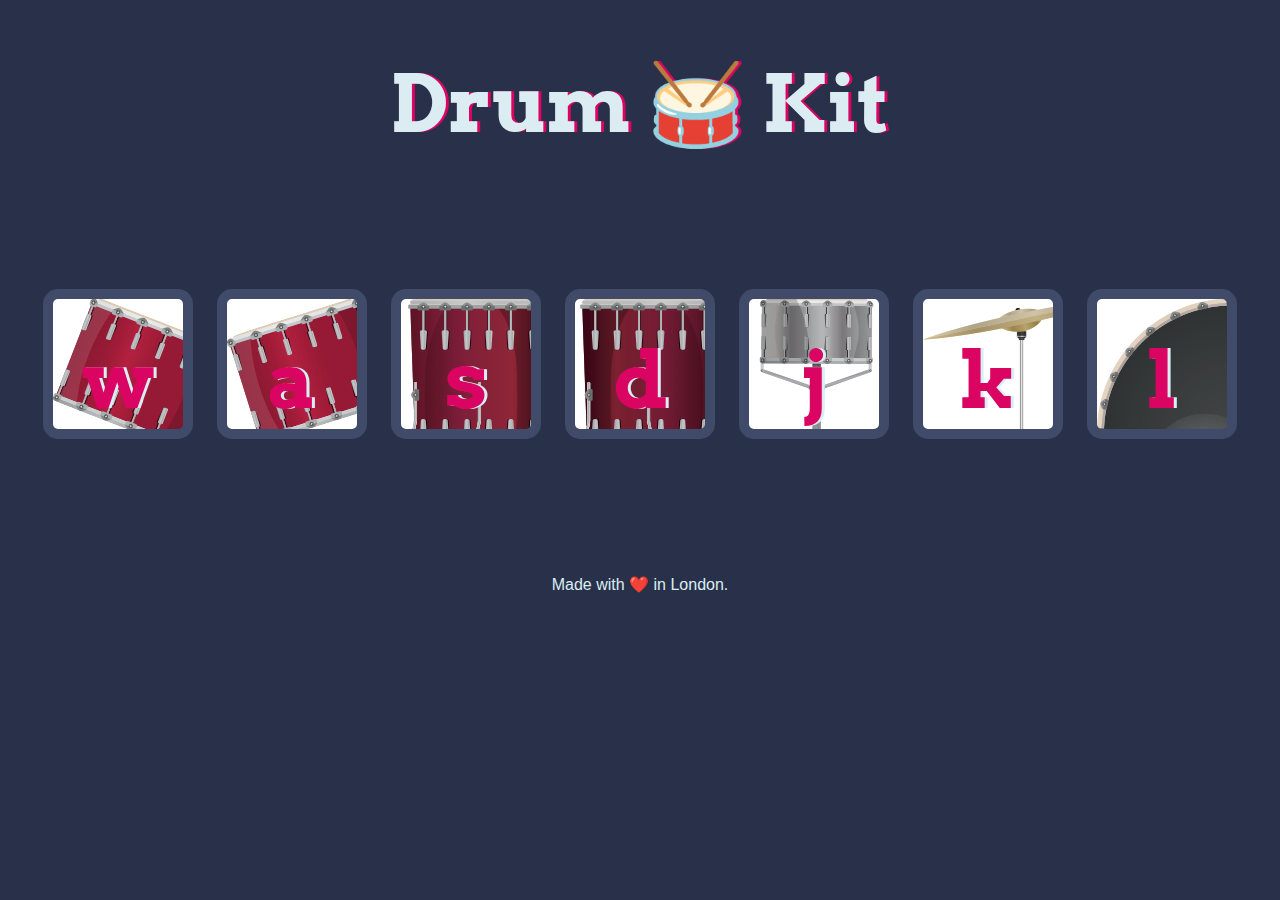
<file: DrumKit/index.html>
<!DOCTYPE html>
<html lang="en" dir="ltr">

<head>
  <meta charset="utf-8">
  <title>Drum Kit</title>
  <link rel="stylesheet" href="styles.css">
  <link href="https://fonts.googleapis.com/css?family=Arvo" rel="stylesheet">
  <script src="./index.js" type="text/javascript" defer></script>
</head>

<body>

  <h1 id="title">Drum 🥁 Kit</h1>
  <div class="set">
    <button class="w drum">w</button>
    <button class="a drum">a</button>
    <button class="s drum">s</button>
    <button class="d drum">d</button>
    <button class="j drum">j</button>
    <button class="k drum">k</button>
    <button class="l drum">l</button>
  </div>


  <footer>
    Made with ❤️ in London.
  </footer>
</body>

</html>
</file>
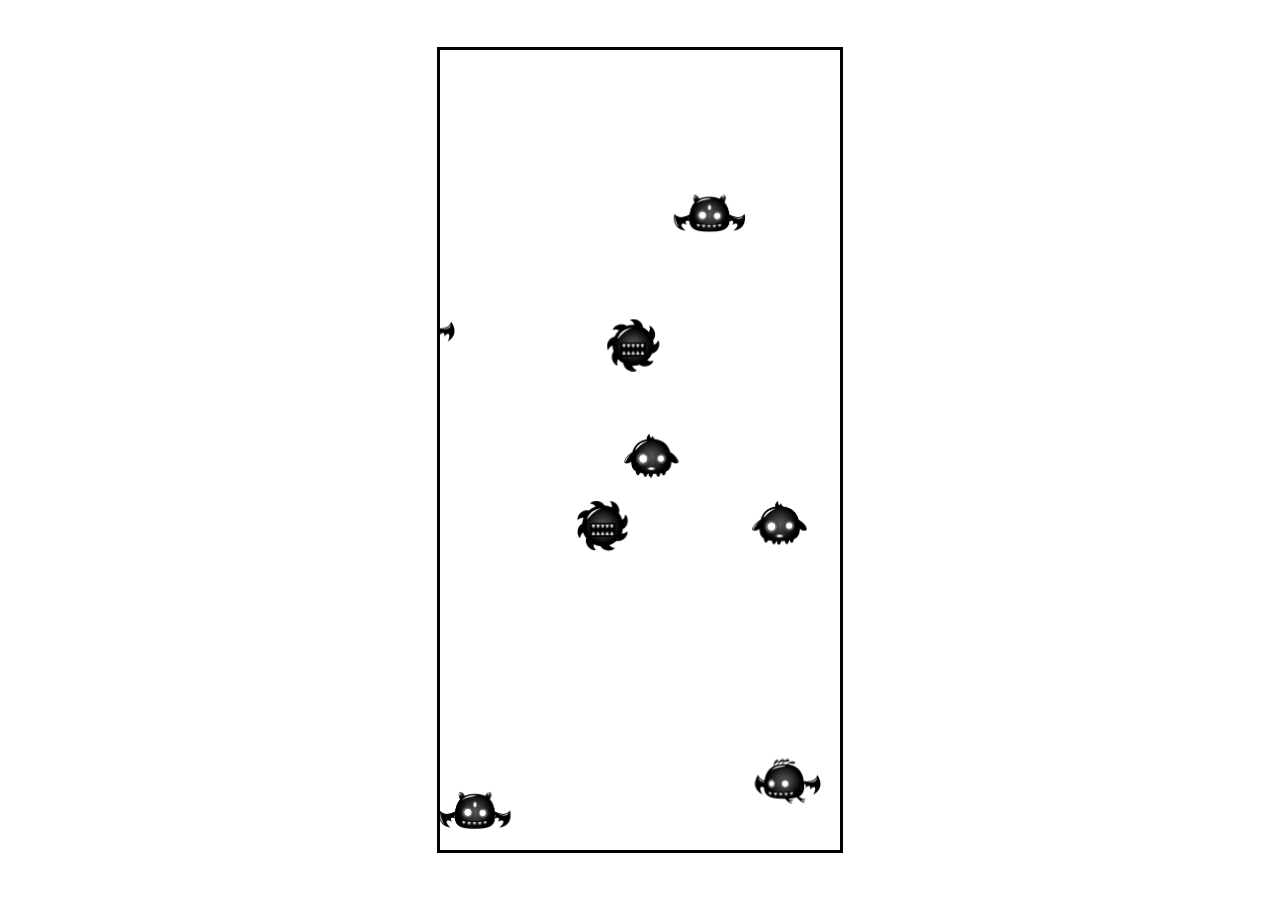
<file: NPCMovementAnimations/index.html>
<!DOCTYPE html>
<html lang="en">
<head>
    <meta charset="UTF-8">
    <meta http-equiv="X-UA-Compatible" content="IE=edge">
    <meta name="viewport" content="width=device-width, initial-scale=1.0">
    <title>NPC Movement Animations</title>
    <link rel="stylesheet" href="./assets/css/style.css">
    <script type="module" src="./assets/js/script.js" defer></script>
</head>
<body>
    <canvas id="canvas1"></canvas>
</body>
</html>
</file>
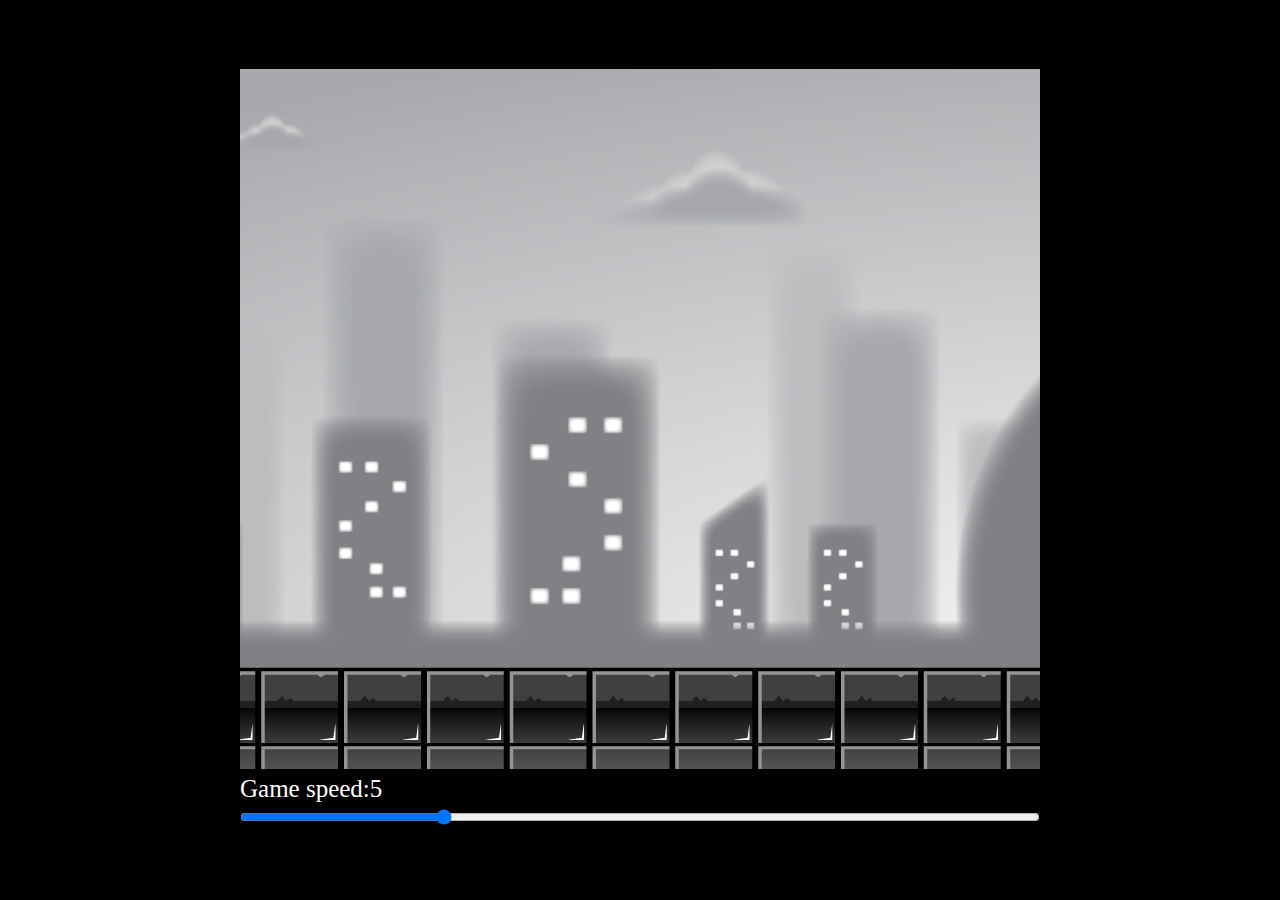
<file: ParallaxBackground/index.html>
<!DOCTYPE html>
<html lang="en">
<head>
    <meta charset="UTF-8">
    <meta http-equiv="X-UA-Compatible" content="IE=edge">
    <meta name="viewport" content="width=device-width, initial-scale=1.0">
    <title>Parallax Background</title>
    <link rel="stylesheet" href="./assets/css/style.css">
    <script type="module" src="./assets/js/script.js" defer></script>
</head>
<body>
    <div id="container">
    <canvas id="canvas1"></canvas>
        <p>Game speed:<span id="showGameSpeed"></span></p>
        <input type="range" min="0" max="20" class="slider" id="slider"/>
    </div>
</body>
</html>
</file>
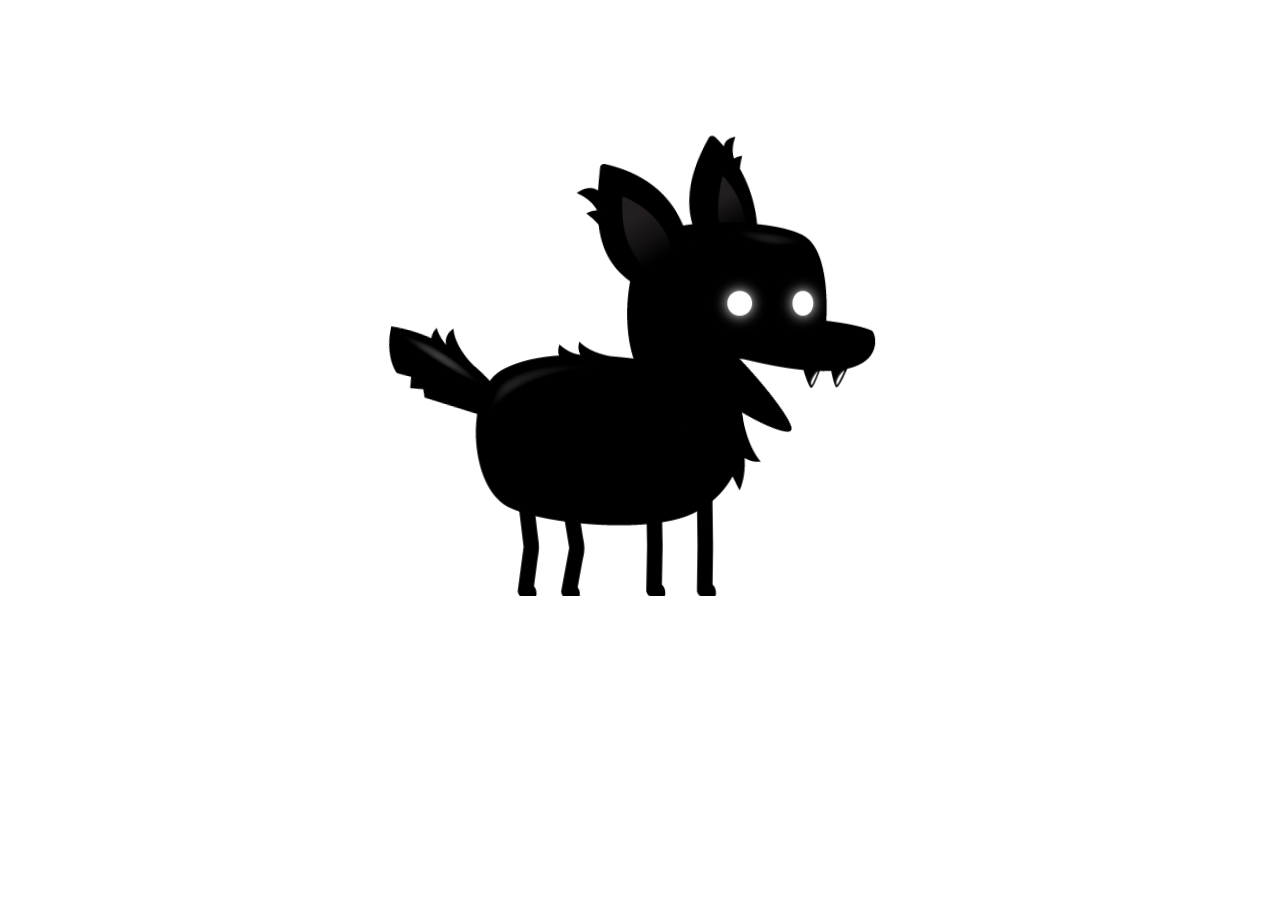
<file: SpriteAnimations/index.html>
<!DOCTYPE html>
<html lang="en">
<head>
    <meta charset="UTF-8">
    <meta http-equiv="X-UA-Compatible" content="IE=edge">
    <meta name="viewport" content="width=device-width, initial-scale=1.0">
    <title>Sprite Animations</title>
    <link rel="stylesheet" href="./assets/css/style.css">
    <script type="module" src="./assets/js/script.js" defer></script>
</head>
<body>
    <canvas id="canvas1"></canvas>
    <div class="controls">
        <!-- <select id="animations" name="animations">
            <option value="idle">Idle</option>
            <option value="jump">Jump</option>
            <option value="fall">Fall</option>
            <option value="run">Run</option>
            <option value="dizzy">Dizzy</option>
            <option value="sit">Sit</option>
            <option value="roll">Roll</option>
            <option value="bite">Bite</option>
            <option value="ko">KO</option>
            <option value="getHit">Get hit</option>
        </select> -->
    </div>
</body>
</html>
</file>
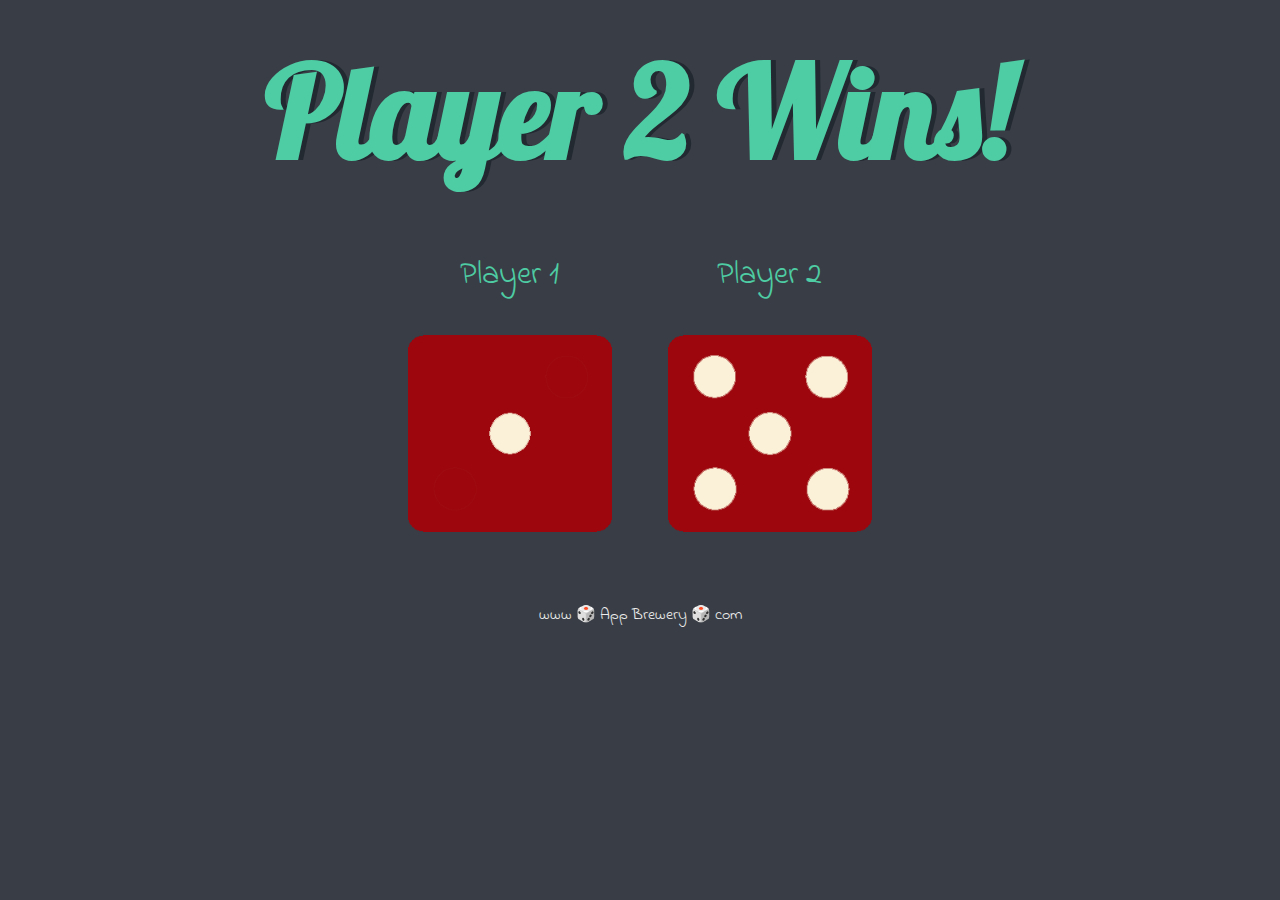
<file: DiceChallenge/dicee.html>
<!DOCTYPE html>
<html lang="en" dir="ltr">
  <head>
    <meta charset="utf-8">
    <title>Dicee</title>
    <link rel="stylesheet" href="styles.css">
    <link href="https://fonts.googleapis.com/css?family=Indie+Flower|Lobster" rel="stylesheet">
    <script src='./index.js' type='text/javascript' defer></script>
  </head>
  <body>

    <div class="container">
      <h1>Refresh Me</h1>

      <div class="dice">
        <p>Player 1</p>
        <img class="img1" src="./images/dice6.png">
      </div>

      <div class="dice">
        <p>Player 2</p>
        <img class="img2" src="./images/dice6.png">
      </div>

    </div>


  </body>

  <footer>
    www 🎲 App Brewery 🎲 com
  </footer>
</html>
</file>
<file: DrumKit/styles.css>
body {
  text-align: center;
  background-color: #283149;
}

h1 {
  font-size: 5rem;
  color: #DBEDF3;
  font-family: "Arvo", cursive;
  text-shadow: 3px 0 #DA0463;

}

footer {
  color: #DBEDF3;
  font-family: sans-serif;
}

.w {
  background-image: url(./images/tom1.png);
}

.a {
  background-image: url(./images/tom2.png);
}

.s {
  background-image: url(./images/tom3.png);
}

.d {
  background-image: url(./images/tom4.png);
}

.j {
  background-image: url(./images/snare.png);
}

.k {
  background-image: url(./images/crash.png);
}

.l {
  background-image: url(./images/kick.png);
}

.set {
  margin: 10% auto;
}

.game-over {
  background-color: red;
  opacity: 0.8;
}

.pressed {
  box-shadow: 0 3px 4px 0 #DBEDF3;
  opacity: 0.5;
}

.red {
  color: red;
}

.drum {
  outline: none;
  border: 10px solid #404B69;
  font-size: 5rem;
  font-family: 'Arvo', cursive;
  line-height: 2;
  font-weight: 900;
  color: #DA0463;
  text-shadow: 3px 0 #DBEDF3;
  border-radius: 15px;
  display: inline-block;
  width: 150px;
  height: 150px;
  text-align: center;
  margin: 10px;
  background-color: white;
}
</file>
<file: NPCMovementAnimations/assets/css/style.css>
* {
    margin: 0;
    padding: 0;
}

body {
    height: 100vh;
    width: 100vw;
    display: grid;
    place-items: center;
}

#canvas1 {
    border: 3px solid black;
    height: 90%;
    width: 45%;
    max-height: 50rem;
    max-width: 25rem;
}
</file>
<file: ParallaxBackground/assets/css/style.css>
* {
    margin: 0;
    padding: 0;
}

body {
    height: 100vh;
    width: 100vw;
    display: grid;
    place-items: center;
    background: black;
}

#canvas1 {
    height: 83.125vmin;
    width: 95vmin;
    max-height: 43.75rem;
    max-width: 50rem;
}

#container {
    width: 95vmin;
    max-width: 50rem;
    color: white;
    font-size: 25px;
}

#slider {
    width: 100%
}
</file>
<file: SpriteAnimations/assets/css/style.css>
* {
    margin: 0;
    padding: 0;
}

body {
    height: 100vh;
    width: 100vw;
    display: grid;
    place-items: center;
}

#canvas1 {
    height: 90vmin;
    width: 90vmin;
    max-height: 37.5rem;
    max-width: 37.5rem;
}

.controls, select, option {
    z-index: 10;
    font-size: 1.5rem;
}
</file>
<file: DiceChallenge/styles.css>
.container {
  width: 70%;
  margin: auto;
  text-align: center;
}

.dice {
  text-align: center;
  display: inline-block;

}

body {
  background-color: #393E46;
}

h1 {
  margin: 30px;
  font-family: 'Lobster', cursive;
  text-shadow: 5px 0 #232931;
  font-size: 8rem;
  color: #4ECCA3;
}

p {
  font-size: 2rem;
  color: #4ECCA3;
  font-family: 'Indie Flower', cursive;
}

img {
  width: 80%;
}

footer {
  margin-top: 5%;
  color: #EEEEEE;
  text-align: center;
  font-family: 'Indie Flower', cursive;

}
</file>
